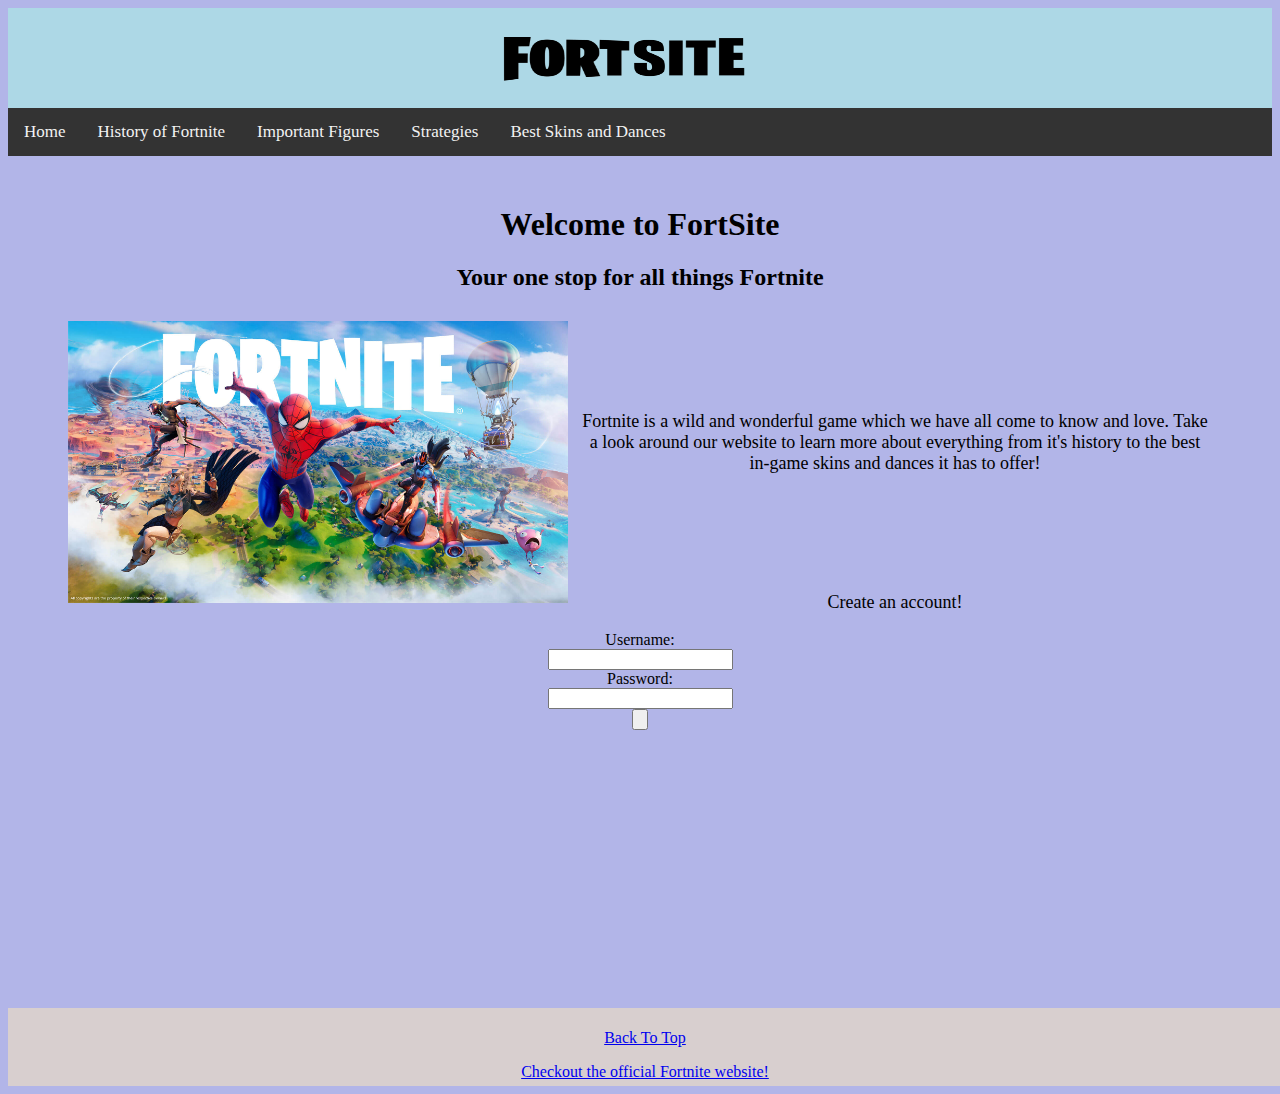
<file: index.html>
<!DOCTYPE html>
<html lang="en">
<head>
  <meta charset="UTF-8">
  <meta http-equiv="X-UA-Compatible" content="IE=edge">
  <meta name="viewport" content="width=device-width, initial-scale=1.0">
  <!-- favicon -->
  <link rel="icon" type="image/x-icon" href="images/FS.jpg">
  <link rel="stylesheet" href="css/style.css">
  <link rel="stylesheet" href="css/indexStyle.css">
  <title>FortSite</title>

</head>




<body>

  <!-- header -->
  <header>
    <div id="fortSiteLogo">
      <img src="images/FortSiteLogo.png" alt="FortSite Logo">
    </div>
  </header>

  <div id="pagecontainer">

  <main>
    <!--Nav Bar-->
    <div class="topnav">
        <a href="index.html">Home</a>
        <a href="history.html">History of Fortnite</a>
        <a href="figures.html">Important Figures</a>
        <a href="strategies.html"> Strategies</a>
        <a href="skinsDances.html">Best Skins and Dances</a>
    </div>

    <div id="content">
      <div>
      <h1>Welcome to FortSite</h1>
      <h2>Your one stop for all things Fortnite</h2>
      </div>

      <div id="indeximg">
        <img src="images/fort.jpg" alt="title screen">
      </div>

      <p>Fortnite is a wild and wonderful game which we have all come to know and love. 
        Take a look around our website to learn more about everything from it's history to 
        the best in-game skins and dances it has to offer!
      </p>


      <!---Form requirement. This form does not do anything but in order to submit user must fill out form completely.-->
      <form>

        <p>Create an account!</p>


        <label for="fname">Username:</label><br>
        <input type="text" id="fname" name="fname" required><br>
        <label for="lname">Password:</label><br>
        <input type="text" id="lname" name="lname" required>
        <br>
        <input type="button" name="submit">


      </form>

    </div>

    


  </main>

</div>


  <footer>
    <p><a href="index.html">Back To Top</a></p>
    <!--External Link:-->  
    <a href="https://www.epicgames.com/fortnite/en-US/home">Checkout the official Fortnite website!</a>
  </footer>

  
</body>




</html>
</file>
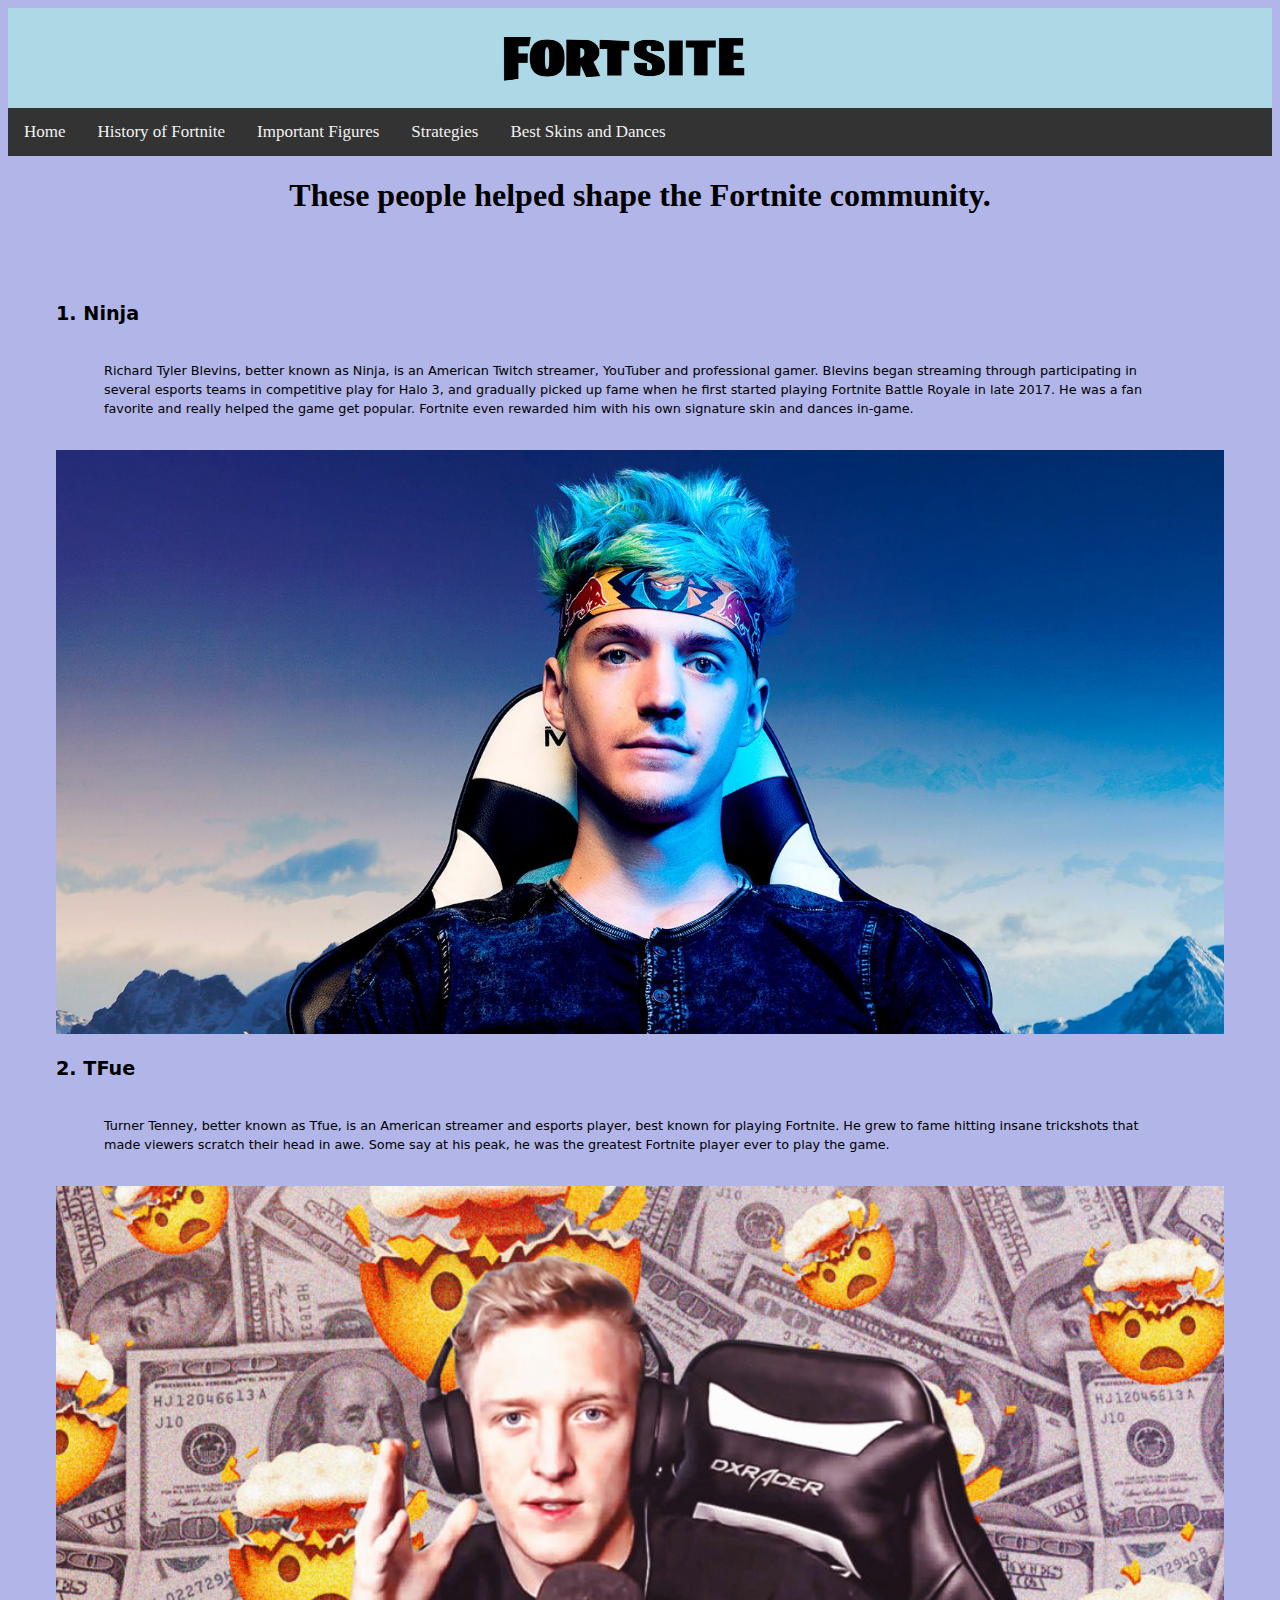
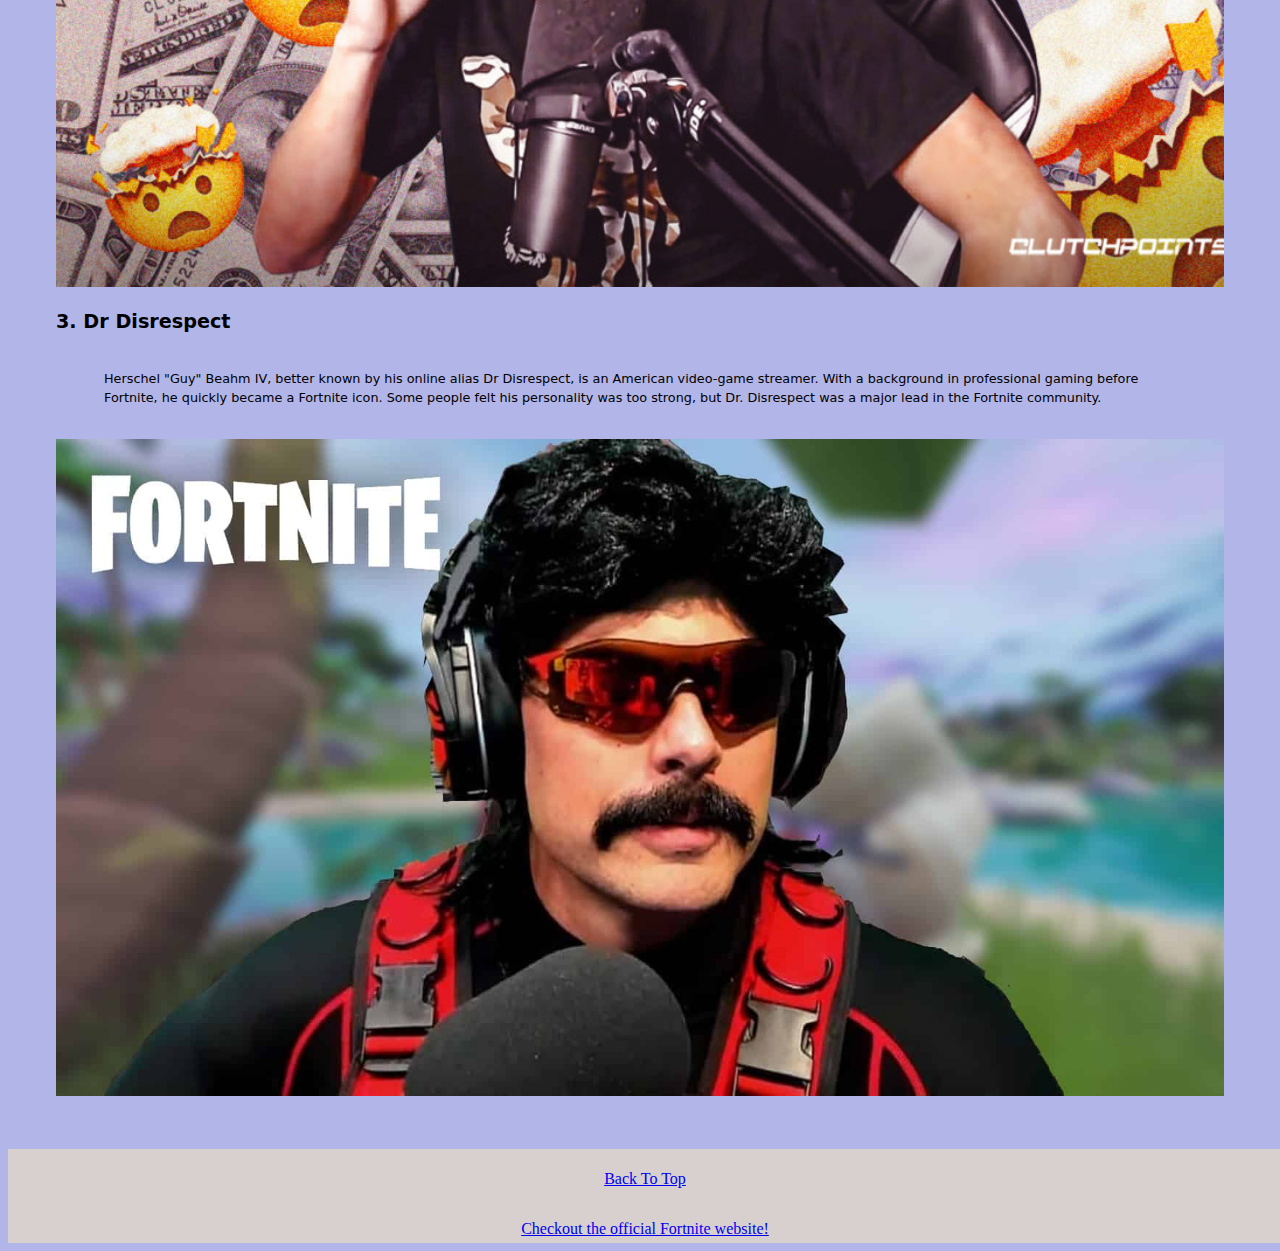
<file: figures.html>
<!DOCTYPE html>
<html lang="en">
<head>
    <meta charset="UTF-8">
    <meta http-equiv="X-UA-Compatible" content="IE=edge">
    <meta name="viewport" content="width=device-width, initial-scale=1.0">
    <!-- favicon -->
    <link rel="icon" type="image/x-icon" href="images/FS.jpg">
    <link rel="stylesheet" href="css/style.css">
    <link rel="stylesheet" href="css/figures.css">
    <title>Important Figures</title>
</head>


<body>
        <!-- header -->
        <header>
            <div id="fortSiteLogo">
                <img src="images/FortSiteLogo.png" alt="FortSite Logo">
            </div>
        </header>

        <!--Nav Bar-->
        <div class="topnav">
            <a href="index.html">Home</a>
            <a href="history.html">History of Fortnite</a>
            <a href="figures.html">Important Figures</a>
            <a href="strategies.html"> Strategies</a>
            <a href="skinsDances.html">Best Skins and Dances</a>
        </div>
  
    <main>

        <h1>These people helped shape the Fortnite community.</h1>

        <div id="list">


        <div>
        <h2>1. Ninja</h2>
            <p>Richard Tyler Blevins, better known as Ninja, is an American Twitch streamer, YouTuber 
                and professional gamer. Blevins began streaming through participating in several esports teams 
                in competitive play for Halo 3, and gradually picked up fame when he first started playing Fortnite 
                Battle Royale in late 2017. He was a fan favorite and really helped the game get popular. Fortnite 
                even rewarded him with his own signature skin and dances in-game.
            </p>
        </div>

        <img src="images/ninja.jpg" alt="picture of ninja">

        <div>
            <h2>2. TFue</h2>
                <p>Turner Tenney, better known as Tfue, is an American streamer and esports player, 
                    best known for playing Fortnite. He grew to fame hitting insane trickshots that 
                    made viewers scratch their head in awe. Some say at his peak, he was the greatest
                    Fortnite player ever to play the game.
                </p>
            </div>
    
            <img src="images/tfue.jpeg" alt="picture of tfue">

        <div>
        <h2>3. Dr Disrespect</h2>
            <p>Herschel "Guy" Beahm IV, better known by his online alias Dr Disrespect, is 
                an American video-game streamer. With a background in professional gaming before Fortnite,
                he quickly became a Fortnite icon. Some people felt his personality was too strong, but Dr. Disrespect
                was a major lead in the Fortnite community.
            </p>
        </div>

        <img src="images/dr-disrespect-fortnite-fun.jpg" alt="picture of dr. Disrespect">
        
    
    </div>
    </main>
  
    <footer>
      <p><a href="figures.html">Back To Top</a></p>
  
      <a href="https://www.epicgames.com/fortnite/en-US/home">Checkout the official Fortnite website!</a>

    </footer>
    
</body>
  
  
</html>
</file>
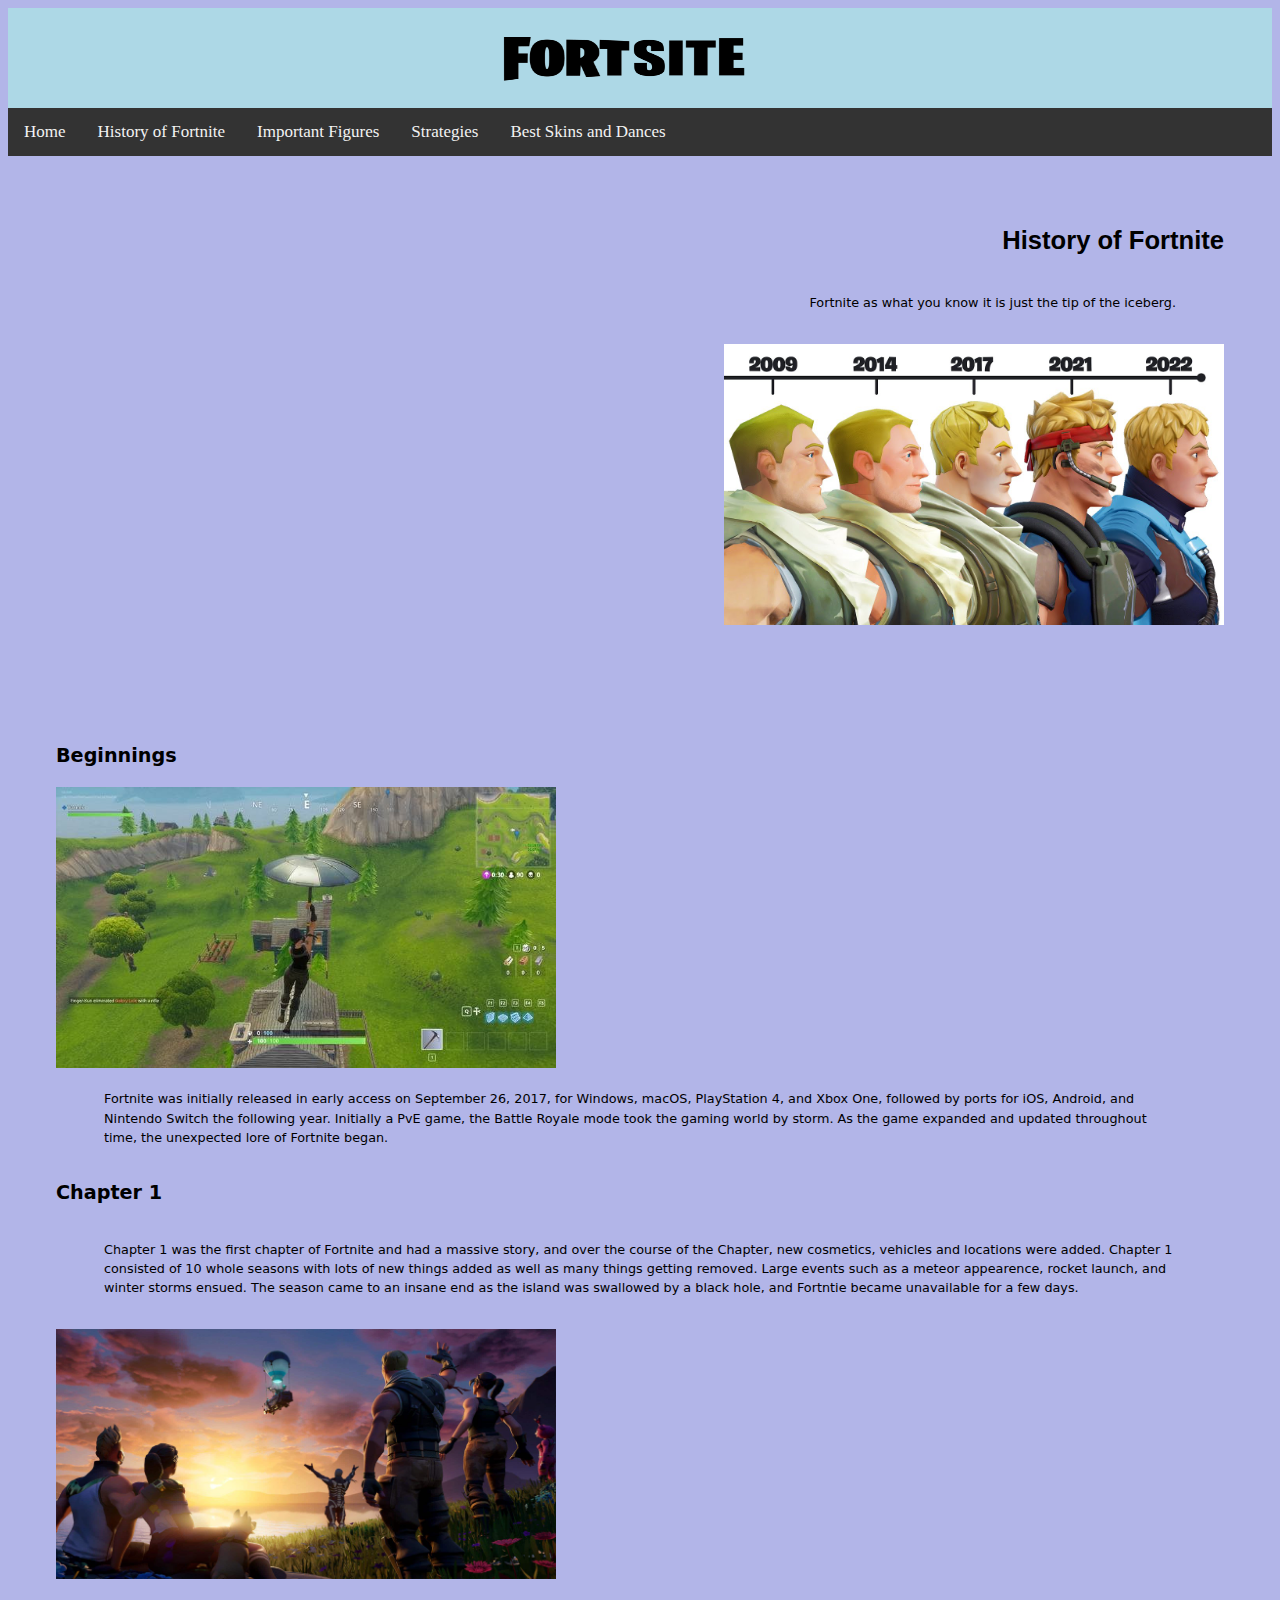
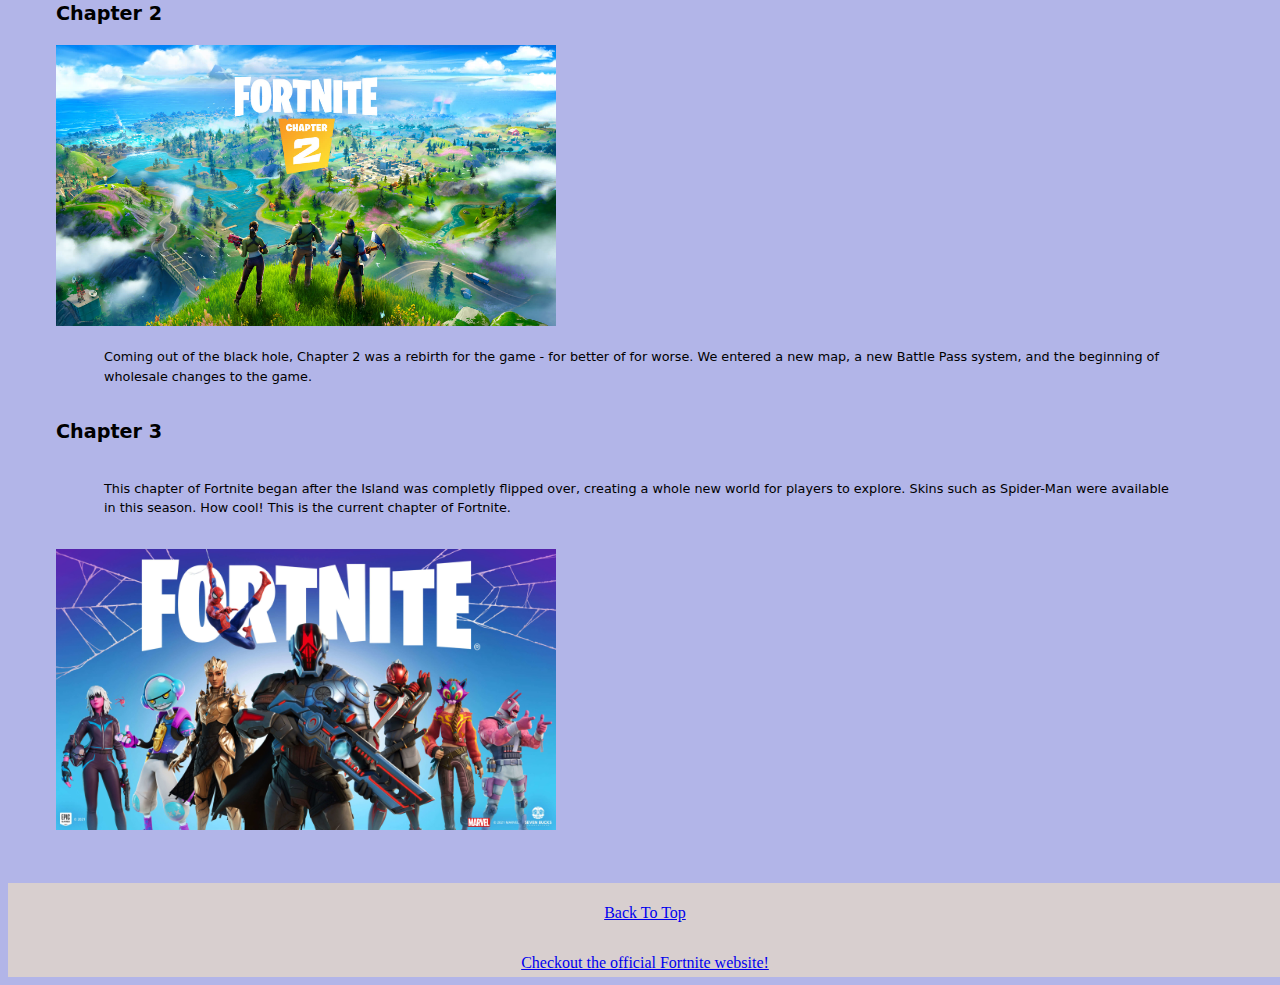
<file: history.html>
<!DOCTYPE html>
<html lang="en">
<head>
    <meta charset="UTF-8">
    <meta http-equiv="X-UA-Compatible" content="IE=edge">
    <meta name="viewport" content="width=device-width, initial-scale=1.0">
    <!-- favicon -->
    <link rel="icon" type="image/x-icon" href="images/FS.jpg">
    <link rel="stylesheet" href="css/style.css">
    <link rel="stylesheet" href="css/history.css">
    <title>History of Fortnite</title>
</head>


<body>
        <!-- header -->
        <header>
            <div id="fortSiteLogo">
                <img src="images/FortSiteLogo.png" alt="FortSite Logo">
            </div>
        </header>

        <!--Nav Bar-->
        <div class="topnav">
            <a href="index.html">Home</a>
            <a href="history.html">History of Fortnite</a>
            <a href="figures.html">Important Figures</a>
            <a href="strategies.html"> Strategies</a>
            <a href="skinsDances.html">Best Skins and Dances</a>
        </div>
    
        <div id="titlesection">
        <div>
        <h1>History of Fortnite</h1>

        <p>Fortnite as what you know it is just the tip of the iceberg.</p>
         </div>

        <img src="images/maxresdefault.jpg" alt="evolutionImg">
        <span></span>

        </div>

        <main>


        <h2>Beginnings</h2>

        <img src="images/begin.jpg" alt="early fortnite icon">

        <p>Fortnite was initially released in early access on September 26, 2017, for Windows, macOS, 
            PlayStation 4, and Xbox One, followed by ports for iOS, Android, and Nintendo 
            Switch the following year. Initially a PvE game, the Battle Royale mode took the gaming
            world by storm. As the game expanded and updated throughout time, the unexpected lore of Fortnite began.
        </p>
        
        
        

        <h2>Chapter 1</h2>
            <p>
                Chapter 1 was the first chapter of Fortnite and had a massive story, and over the course of the Chapter, new cosmetics, 
                vehicles and locations were added. Chapter 1 consisted of 10 whole seasons with lots of new things added as well as many 
                things getting removed. Large events such as a meteor appearence, rocket launch, and winter storms ensued. The season came 
                to an insane end as the island was swallowed by a black hole, and Fortntie became unavailable for a few days.
            </p>

            <img src="images/Fortnite-Season-10-Week-10.jpg" alt="season 10 screenshot">

        <h2>Chapter 2</h2>
        <img src="images/chapter2.jpg" alt="chapter 2 icon">
        <p>Coming out of the black hole, Chapter 2 was a rebirth for the game - for better of for worse. 
         We entered a new map, a new Battle Pass system, and the beginning of wholesale changes to the game.</p>

        <h2>Chapter 3</h2>

        <p>This chapter of Fortnite began after the Island was completly flipped over, creating a whole new world for players to explore. Skins
            such as Spider-Man were available in this season. How cool! This is the current chapter of Fortnite.
        </p>

        <img src="images/chapter3.jpg" alt ="chapter 3 image">



    </main>

    <footer>
        <p><a href="history.html">Back To Top</a></p>
        <a href="https://www.epicgames.com/fortnite/en-US/home">Checkout the official Fortnite website!</a>
      </footer>
      
</body>
</html>
</file>
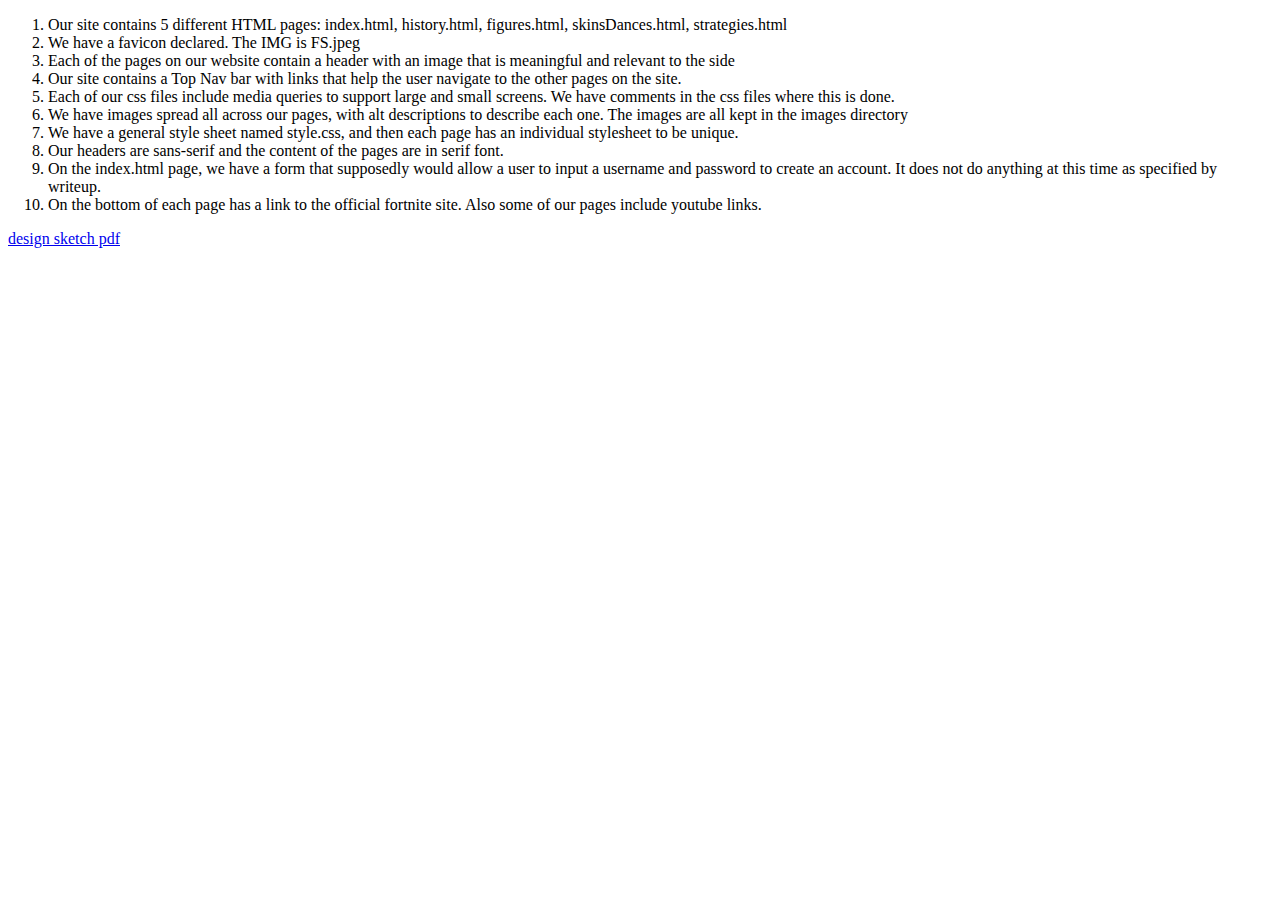
<file: report.html>
<!DOCTYPE html>
<html lang="en">
<head>
  <meta charset="UTF-8">
  <meta http-equiv="X-UA-Compatible" content="IE=edge">
  <meta name="viewport" content="width=device-width, initial-scale=1.0">
  <title>FortSite</title>
</head>
<body>

  <ol>
    <li>Our site contains 5 different HTML pages: index.html, history.html, figures.html, skinsDances.html, strategies.html</li>

    <li>We have a favicon declared. The IMG is FS.jpeg</li>

    <li>Each of the pages on our website contain a header with an image that is meaningful and relevant to the side</li>

    <li>Our site contains a Top Nav bar with links that help the user navigate to the other pages on the site.</li>

    <li>Each of our css files include media queries to support large and small screens. We have comments in the css files where this is done.</li>

    <li>We have images spread all across our pages, with alt descriptions to describe each one. The images are all kept in the images directory</li>

    <li>We have a general style sheet named style.css, and then each page has an individual stylesheet to be unique.</li>

    <li>Our headers are sans-serif and the content of the pages are in serif font.</li>

    <li>On the index.html page, we have a form that supposedly would allow a user to input a username and password to create an account.
      It does not do anything at this time as specified by writeup. 
    </li>
    
    <li>On the bottom of each page has a link to the official fortnite site. Also some of our pages include youtube links.</li>
  </ol>

  <a href="design/FortSite.pdf">design sketch pdf</a>
  
</body>
</html>
</file>
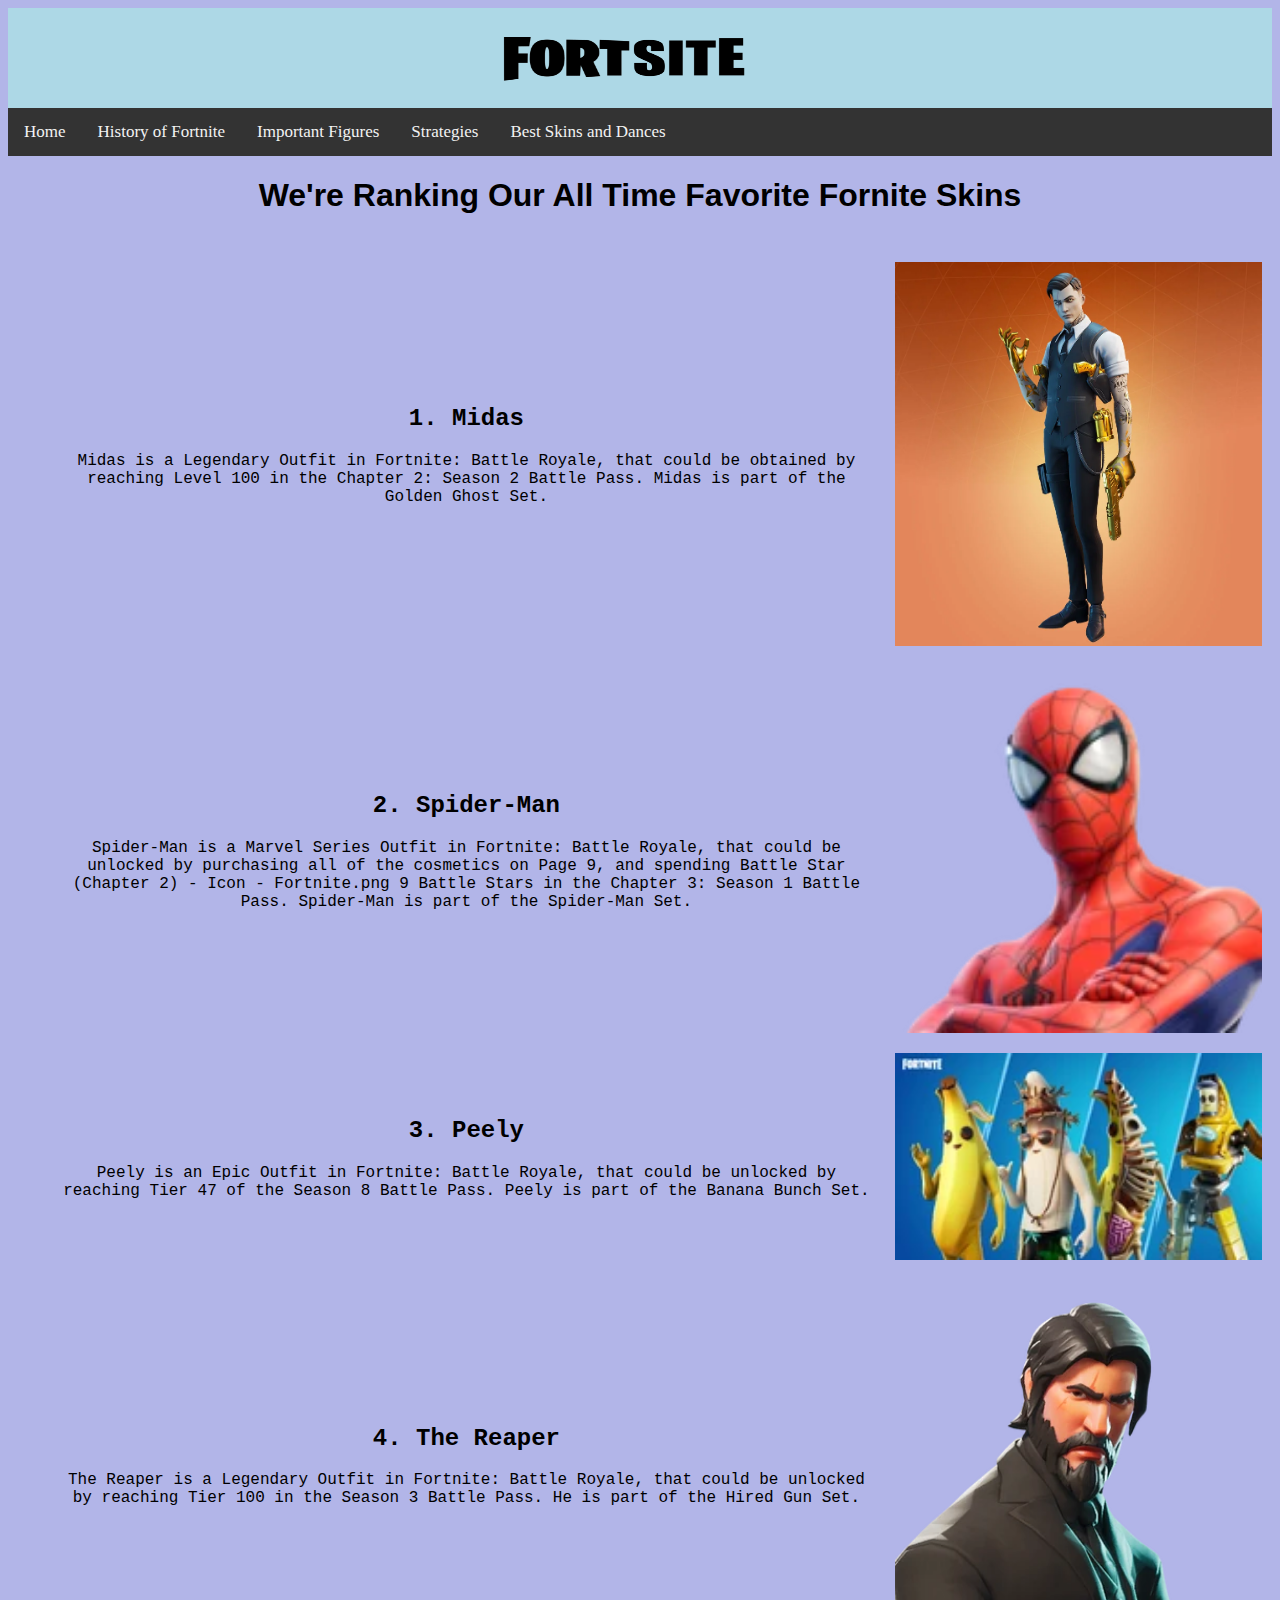
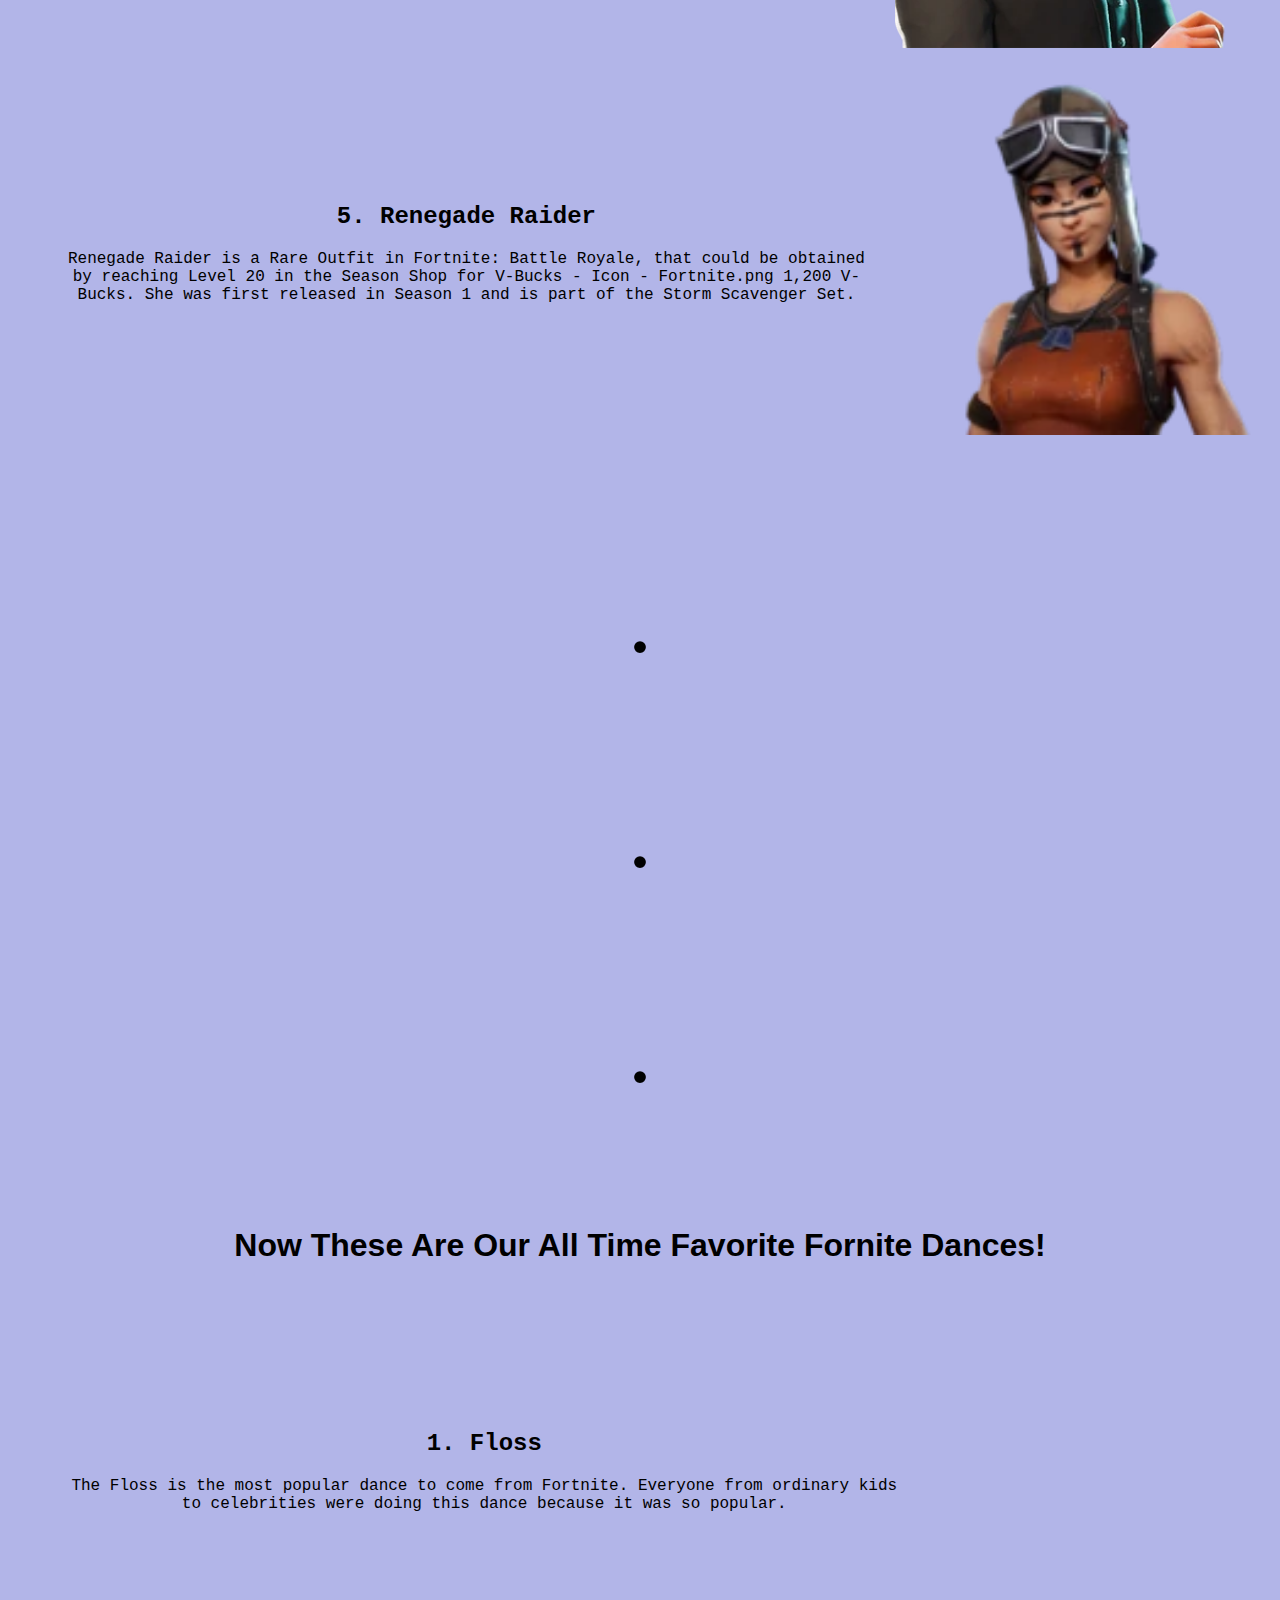
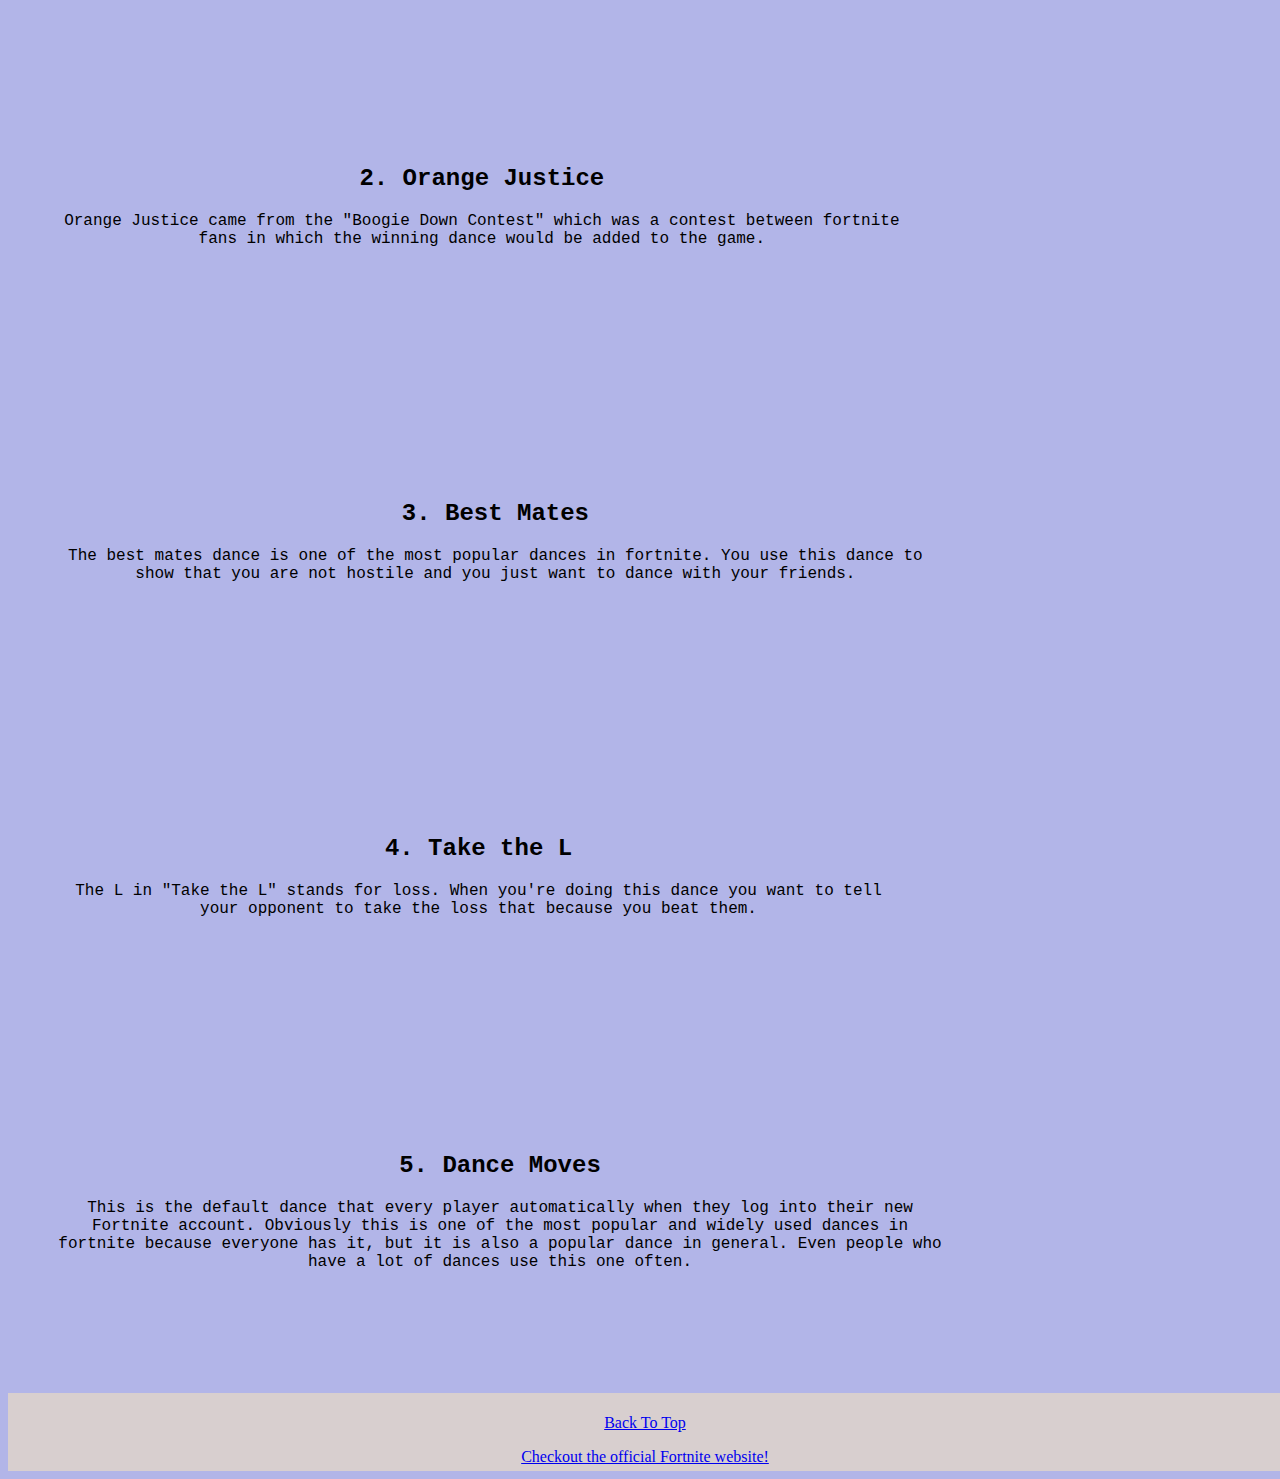
<file: skinsDances.html>
<!DOCTYPE html>
<html lang="en">
<head>
  <meta charset="UTF-8">
  <meta http-equiv="X-UA-Compatible" content="IE=edge">
  <meta name="viewport" content="width=device-width, initial-scale=1.0">
  <!-- favicon -->
  <link rel="icon" type="image/x-icon" href="images/FS.jpg">
  <link rel="stylesheet" href="css/style.css">
  <link rel="stylesheet" href="css/skinsdances.css">
  <title>FortSite</title>

  <script>
    <link rel="stylesheet" href="https://cdn.jsdelivr.net/npm/bootstrap@4.3.1/dist/css/bootstrap.min.css" integrity="sha384-ggOyR0iXCbMQv3Xipma34MD+dH/1fQ784/j6cY/iJTQUOhcWr7x9JvoRxT2MZw1T" crossorigin="anonymous">
    </link>
  </script>
</head>

<body>

  <!-- header -->
  <header>
    <div id="fortSiteLogo">
      <img src="images/FortSiteLogo.png" alt="FortSite Logo">
    </div>
  </header>

  <!--Nav Bar-->
  <div class="topnav">
    <a href="index.html">Home</a>
    <a href="history.html">History of Fortnite</a>
    <a href="figures.html">Important Figures</a>
    <a href="strategies.html"> Strategies</a>
    <a href="skinsDances.html">Best Skins and Dances</a>
</div>


  <main>
    <h1>We're Ranking Our All Time Favorite Fornite Skins</h1>

    <ol class="skins">
      <li class="item">
        <div class="text">
          <h2>1. Midas</h2>
          <p>
            Midas is a Legendary Outfit in Fortnite: Battle Royale, that could be obtained by reaching Level 100 in the 
            Chapter 2: Season 2 Battle Pass. Midas is part of the Golden Ghost Set.
          </p>
        </div>
        <!-- first image of many on this page -->
        <img class="eximg" src="images/midas.webp" alt="midas skin">
      </li>


      <li class="item">
        <div class="text">
          <h2>2. Spider-Man</h2>
          <p>
            Spider-Man is a Marvel Series Outfit in Fortnite: Battle Royale, that could be unlocked by purchasing all 
            of the cosmetics on Page 9, and spending Battle Star (Chapter 2) - Icon - Fortnite.png 9 Battle Stars in 
            the Chapter 3: Season 1 Battle Pass. Spider-Man is part of the Spider-Man Set.
          </p>
        </div>
        <img class="eximg" src="images/spiderman.webp" alt="spiderman skin">
      </li>


      <li class="item">
        <div class="text">
          <h2>3. Peely</h2>
          <p>
            Peely is an Epic Outfit in Fortnite: Battle Royale, that could be unlocked by reaching Tier 47 of the Season 
            8 Battle Pass. Peely is part of the Banana Bunch Set.
          </p>
        </div>
        <img class="eximg" src="images/peely.webp" alt="peely skin">
      </li>


      <li class="item">
        <div class="text">
          <h2>4. The Reaper</h2>
          <p>
            The Reaper is a Legendary Outfit in Fortnite: Battle Royale, that could be unlocked by reaching Tier 100 in 
            the Season 3 Battle Pass. He is part of the Hired Gun Set.
          </p>
        </div>
        <img class="eximg" src="images/johnwick.webp" alt="john wick skin">
      </li>


      <li class="item">
        <div class="text">
          <h2>5. Renegade Raider</h2>
          <p>
            Renegade Raider is a Rare Outfit in Fortnite: Battle Royale, that could be obtained by reaching Level 20 
            in the Season Shop for V-Bucks - Icon - Fortnite.png 1,200 V-Bucks. She was first released in Season 1 and 
            is part of the Storm Scavenger Set.
          </p>
        </div>
        <img class="eximg" src="images/renegaderaider.webp" alt="renegade raider skin">
      </li>

    </ol>   
    
    <div class="transition">
      <p>.</p>
      <p>.</p>
      <p>.</p>
    </div>




    <!-- this section includes youtube video links  -->
    <h1>Now These Are Our All Time Favorite Fornite Dances!</h1>

    <ol class="dances">
      <li class="item">
        <div class="text">
          <h2>1. Floss</h2>
          <p>
            The Floss is the most popular dance to come from Fortnite. Everyone from ordinary kids to celebrities were doing this 
            dance because it was so popular.
          </p>
        </div>
        <iframe src="https://www.youtube.com/embed/dYhqPlohs9k" title="YouTube video player" allowfullscreen></iframe>
      </li>


      <li class="item">
        <div class="text">
          <h2>2. Orange Justice</h2>
          <p>
            Orange Justice came from the "Boogie Down Contest" which was a contest between fortnite fans in which the winning
            dance would be added to the game.
          </p>
        </div>
        <iframe src="https://www.youtube.com/embed/JSPEIurneLs" title="YouTube video player" allowfullscreen></iframe>
        </li>


      <li class="item">
        <div class="text">
          <h2>3. Best Mates</h2>
          <p>
            The best mates dance is one of the most popular dances in fortnite. You use this dance to show that you are not
            hostile and you just want to dance with your friends.
          </p>
        </div>
        <iframe src="https://www.youtube.com/embed/IkNndt6paRs" title="YouTube video player" allowfullscreen></iframe>
      </li>


      <li class="item">
        <div class="text">
          <h2>4. Take the L</h2>
          <p>
            The L in "Take the L" stands for loss. When you're doing this dance you want to tell your opponent to take the loss that 
            because you beat them.
          </p>
        </div>
        <iframe src="https://www.youtube.com/embed/_bckcpIUBo8" title="YouTube video player" allowfullscreen></iframe>
      </li>


      <li class="item">
        <div class="text">
          <h2>5. Dance Moves</h2>
          <p>
            This is the default dance that every player automatically when they log into their new Fortnite account.
            Obviously this is one of the most popular and widely used dances in fortnite because everyone has it, but 
            it is also a popular dance in general. Even people who have a lot of dances use this one often.
          </p>
        </div>
        <iframe src="https://www.youtube.com/embed/6F4U5sgycag?start=17" title="YouTube video player" allowfullscreen></iframe>
      </li>

      
    </ol>  




  </main>

  <footer>
    <p><a href="skinsDances.html">Back To Top</a></p>
    <a href="https://www.epicgames.com/fortnite/en-US/home">Checkout the official Fortnite website!</a>
  </footer>
  
</body>
</html>
</file>
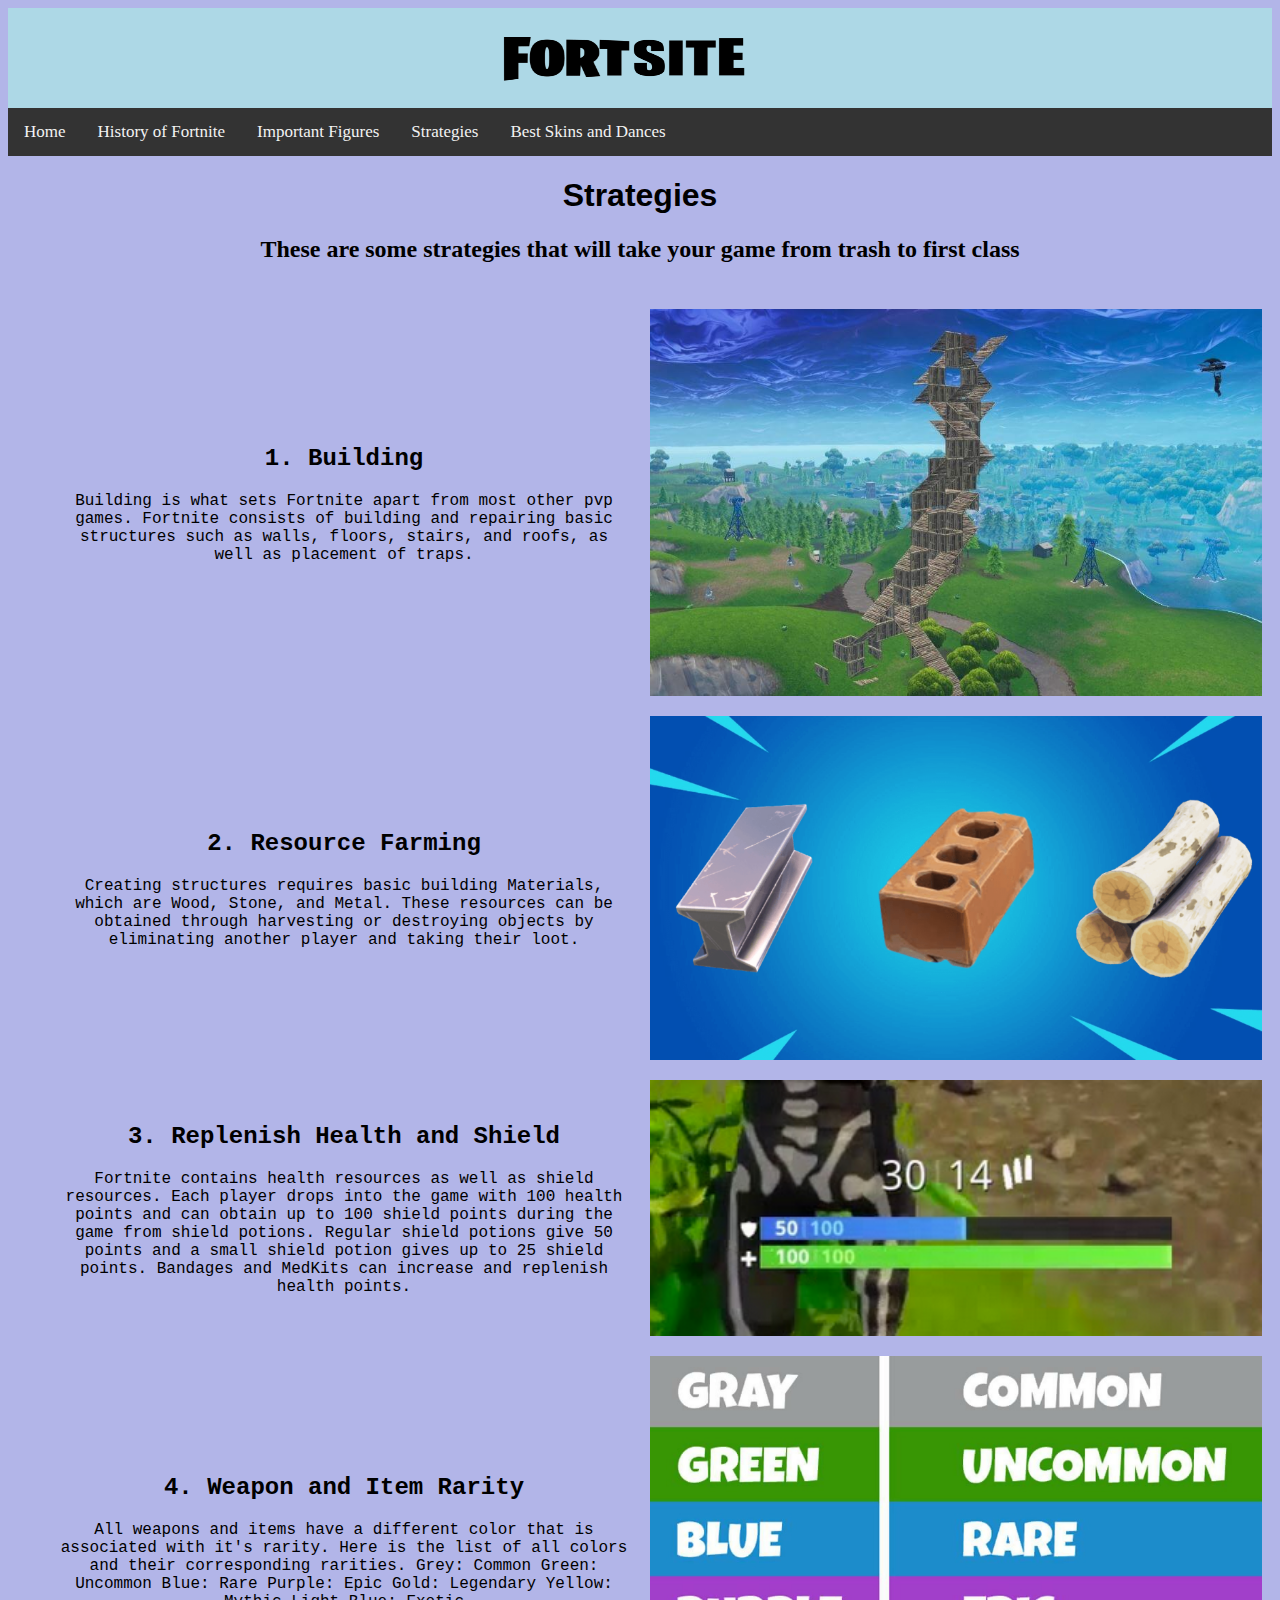
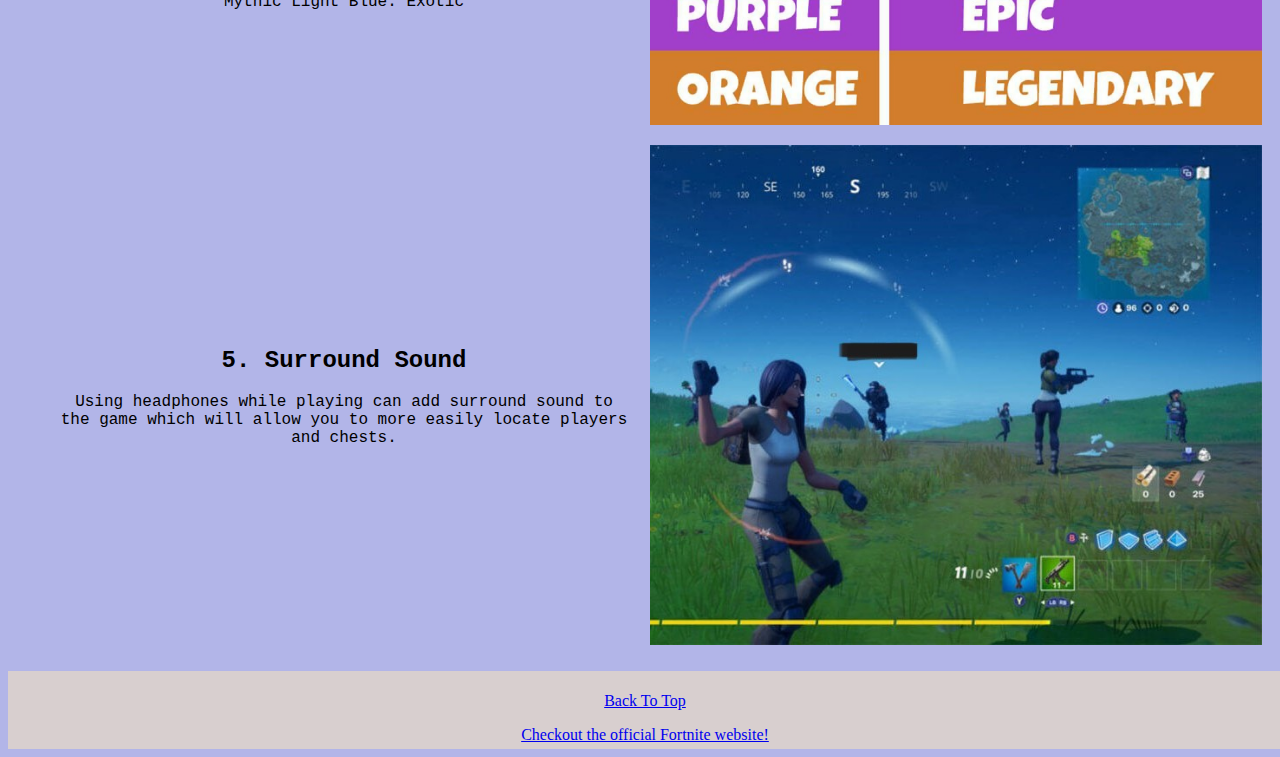
<file: strategies.html>
<!DOCTYPE html>
<html lang="en">
<head>
  <meta charset="UTF-8">
  <meta http-equiv="X-UA-Compatible" content="IE=edge">
  <meta name="viewport" content="width=device-width, initial-scale=1.0">
  <!-- favicon -->
  <link rel="icon" type="image/x-icon" href="images/FS.jpg">
  <link rel="stylesheet" href="css/style.css">
  <link rel="stylesheet" href="css/strategy.css">
  <title>FortSite</title>

  <script>
    <link rel="stylesheet" href="https://cdn.jsdelivr.net/npm/bootstrap@4.3.1/dist/css/bootstrap.min.css" integrity="sha384-ggOyR0iXCbMQv3Xipma34MD+dH/1fQ784/j6cY/iJTQUOhcWr7x9JvoRxT2MZw1T" crossorigin="anonymous">
    </link>
  </script>
</head>


<body>
  <!-- header -->
  <header>
    <div id="fortSiteLogo">
      <img src="images/FortSiteLogo.png" alt="FortSite Logo">
    </div>
  </header>

  <!--Nav Bar-->
  <div class="topnav">
    <a href="index.html">Home</a>
    <a href="history.html">History of Fortnite</a>
    <a href="figures.html">Important Figures</a>
    <a href="strategies.html"> Strategies</a>
    <a href="skinsDances.html">Best Skins and Dances</a>
  </div>


  <h1>Strategies</h1>
  <h2>These are some strategies that will take your game from trash to first class</h2>

  <main>
    <ol class="strat">
      <li class="item">
        <div class="text">
          <h2>1. Building</h2>
          <p>
            Building is what sets Fortnite apart from most other pvp games. Fortnite consists of building
            and repairing basic structures such as walls, floors, stairs, and roofs, as well as placement of traps.
          </p>
        </div>
        <!-- first image of many on this page -->
        <img class="buildImg" src="images/build.jpg" alt="build example">
      </li>
      

      <li class="item">
        <div class="text">
          <h2>2. Resource Farming</h2>
          <p>
            Creating structures requires basic building Materials, which are Wood, Stone, and Metal. These resources 
            can be obtained through harvesting or destroying objects by eliminating another player and taking their loot.
          </p>
        </div>
        <img class="buildImg" src="images/resources.webp" alt="fortnite resources">
      </li>


      <li class="item">
        <div class="text">
          <h2>3. Replenish Health and Shield</h2>
          <p>
            Fortnite contains health resources as well as shield resources. Each player drops into the game with 100 health points
            and can obtain up to 100 shield points during the game from shield potions. Regular shield potions give 50 points and a small shield 
            potion gives up to 25 shield points. Bandages and MedKits can increase and replenish health points.
          </p>
        </div>
        <img class="buildImg" src="images/health.png" alt="health and shield visual">
      </li>


      <li class="item">
        <div class="text">
          <h2>4. Weapon and Item Rarity</h2>
          <p>
            All weapons and items have a different color that is associated with it's rarity. Here is the list of all colors and their
            corresponding rarities.

            Grey: Common
            Green: Uncommon
            Blue: Rare
            Purple: Epic
            Gold: Legendary
            Yellow: Mythic
            Light Blue: Exotic
          </p>
        </div>
        <img class="buildImg" src="images/rarity.jpg" alt="item color correlation">
      </li>


      <li class="item">
        <div class="text">
          <h2>5. Surround Sound</h2>
          <p>
            Using headphones while playing can add surround sound to the game which will allow you to more easily locate players and chests.
          </p>
        </div>
        <img class="buildImg" src="images/visualHUD.jpg" alt="hud surround sound visual">
      </li>
    </ol>
  </main>


  <footer>
    <p><a href="strategies.html">Back To Top</a></p>
    <a href="https://www.epicgames.com/fortnite/en-US/home">Checkout the official Fortnite website!</a>
  </footer>
  
</body>
</html>
</file>
<file: css/style.css>
/*Main style sheet for Fortsite

Includes theme colors, header, footer and toolbar styling

*/
html {
    background-color: rgb(178, 181, 232);
    margin: 0;
    overflow-x: hidden;
}

header {
    background-color: lightblue;
    text-align: center;
    height: 100px;
    width: auto;
    top: 0;
}

header img {
    width: 300px;
    height: 150px;
}

.topnav {
    background-color: #333;
    overflow: hidden;
  }
  
 
  .topnav a {
    float: left;
    color: #f2f2f2;
    text-align: center;
    padding: 14px 16px;
    text-decoration: none;
    font-size: 17px;
  }

.topnav a:hover {
    background-color: #ddd;
    color: black;
  }

  .topnav a.active {
    background-color: #0f04aa;
    color: white;
  }



footer {
    position: relative;
    bottom: 0;
    width: 100%;
    text-align: center;
    background-color: rgb(216, 207, 207);
    padding: 5px;
    

}
</file>
<file: css/indexStyle.css>
#pagecontainer {
    position: relative;
    min-height: 100vh;
}

h1 h2 {
    font-family: sans-serif;
    font-weight: bold;
}

#pagecontainer p {
    padding-top: 100px;
    font-size: large;
    padding-right: 10px;
    
}

#content {
    margin: 50px;
    text-align: center;
    font-family: serif;
}

#indeximg img {
    max-width: 500px;
    max-height: 300px;
    height: auto;
    width: 100%;
    float: left;
    padding: 10px;
}
</file>
<file: css/figures.css>
#list {
    display: grid;
    padding: 3rem;
    grid-template-columns: 50% 50%;

    gap: 2rem;
    margin: 0 auto;
    font: 500 100%/1.5 system-ui;
    align-items: center;
  }

img {
    width: 700px;
    height: auto;
}

h1 {
    text-align: center;
}
/* for smaller screens requirement */
@media (max-width: 1300px) {
    #list {
      display: block;
      font-size: 80%;
    }
    p {
      position: relative;
      margin:  0 2rem 1rem;
      padding: 1rem;
    }
    img {
      height: auto;
      width: 100%;
    }
  }
</file>
<file: css/history.css>
main {
    display: grid;
    padding: 3rem;
    grid-template-columns: auto auto auto;

    gap: 2rem;
    margin: 0 auto;
    font: 500 100%/1.5 system-ui;
    align-items: center;

  }

  #titlesection {
    display: grid;
    padding: 3rem;
    grid-template-columns: auto auto;
    gap: 2rem;
    margin: 0 auto;
    font: 500 100%/1.5 system-ui;
    align-items: center;
    text-align: right;
  }


  img {
    max-width: 500px;
    height: auto;
  }
/* font */
  h1 {
    font-family: 'Franklin Gothic Medium', 'Arial Narrow', Arial, sans-serif;
  }
/* for smaller screens requirement */
  @media (max-width: 1300px) {
    main {
      display: block;
      font-size: 80%;
    }

    #titlesection {
      display: block;
      font-size: 80%;
    }
    p {
      position: relative;
      margin:  0 2rem 1rem;
      padding: 1rem;
    }
    img {
      height: auto;
      width: 100%;
      align-items: center;
    }
  }
</file>
<file: css/skinsdances.css>
h1 {
    text-align: center;
    font-family: sans-serif;
    font-weight: bold;
}

body {
    text-align: center;
}

main {
    display: flex;
    flex-direction: column;
}

/* media queries */
@media screen and (min-width: 1200px) {
    .item {
        display: flex;
        flex-direction: row;
        align-items: center;
    }
}

@media screen and (max-width: 700px) {
    .item {
        display: flex;
        flex-direction: column;
        align-items: center;
    }
}

.eximg {
    max-width: 50%;
    max-width: 30%;
    min-width: 30%;
    float: right;
    padding: 10px;
}

.text {
    padding: 10px;
    max-width: 900px;
    font-family: 'Courier New', Courier, monospace;
}

iframe {
    display: flex;
    justify-content: flex-end;
    width: 560px;
    height: 315px;
    padding: 10px;
    border: 0;
}

.transition {
    font-size: 100px;
}
</file>
<file: css/strategy.css>
h1 {
    text-align: center;
    font-family: sans-serif;
    font-weight: bold;
}

body {
    text-align: center;
}

main {
    display: flex;
    flex-direction: column;
}

/* media queries */
@media screen and (min-width: 1200px) {
    .item {
        display: flex;
        flex-direction: row;
        align-items: center;
    }
}

@media screen and (max-width: 700px) {
    .item {
        display: flex;
        flex-direction: column;
        align-items: center;
    }
}

.buildImg {
    max-width: 50%;
    max-width: 50%;
    min-width: 50%;
    float: right;
    padding: 10px;
}

.text {
    padding: 10px;
    font-family: 'Courier New', Courier, monospace;
}
</file>
